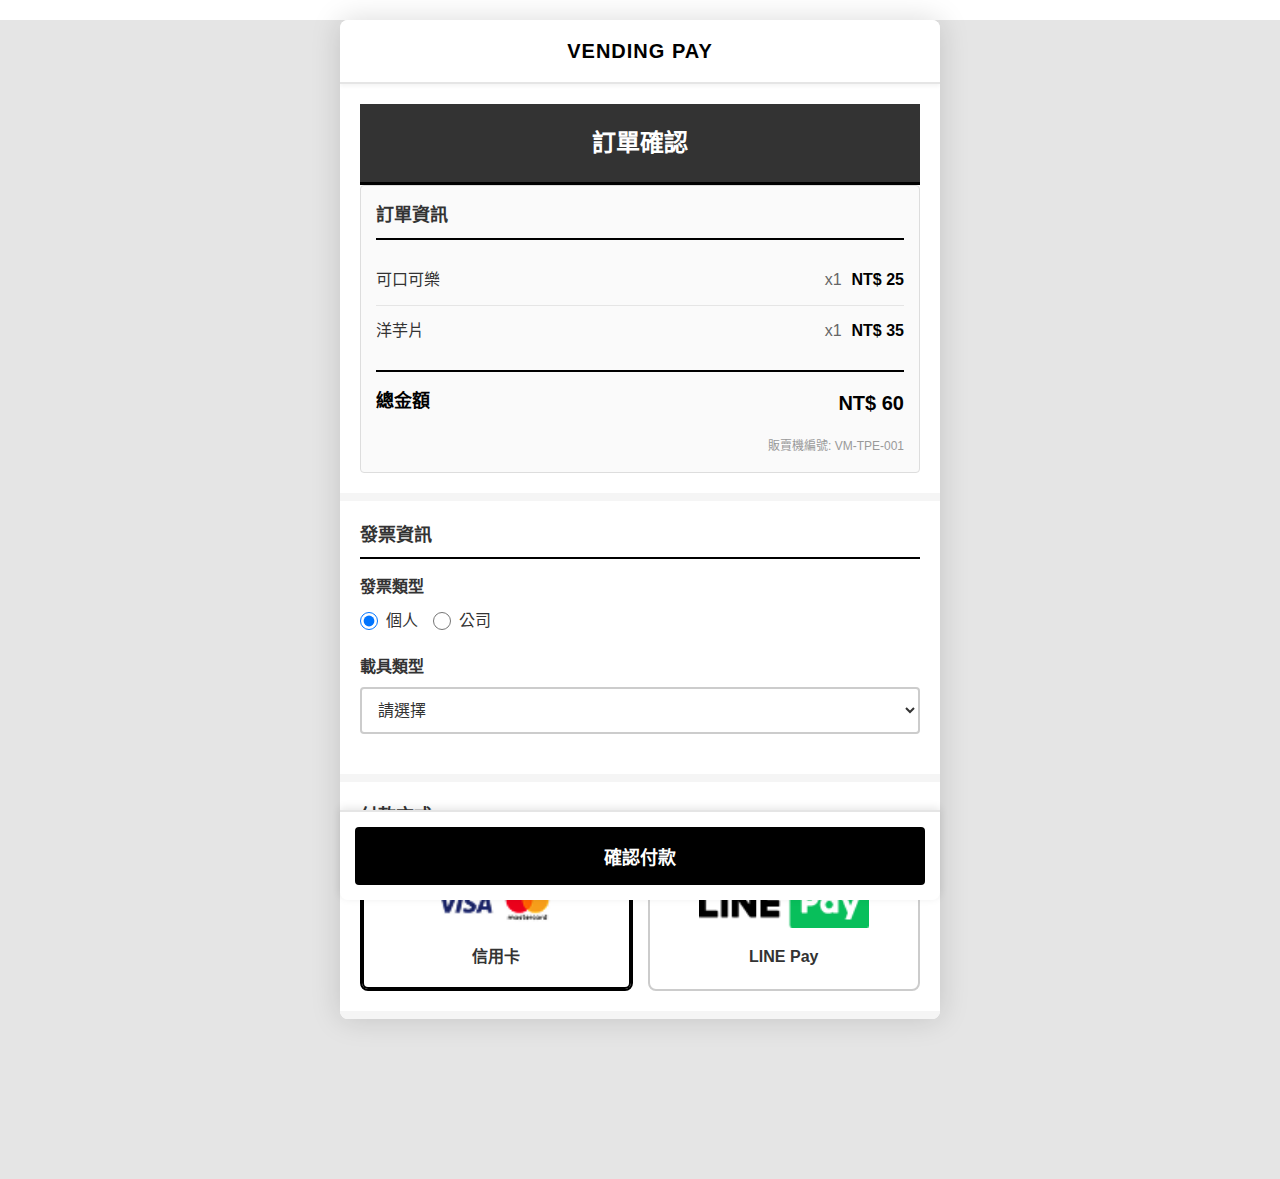
<file: index.html>
<!DOCTYPE html>
<html lang="zh-TW">
<head>
    <meta charset="UTF-8">
    <meta name="viewport" content="width=device-width, initial-scale=1.0">
    <title>訂單確認 - 販賣機付款系統</title>
    <link rel="stylesheet" href="styles.css">
</head>
<body>
    <div class="container">
        <!-- Header -->
        <header class="header">
            <div class="header-logo">VENDING PAY</div>
        </header>

        <!-- 訂單資訊區塊 -->
        <section class="section">
            <h1 class="page-title">訂單確認</h1>

            <div class="order-info">
                <h2 class="section-title">訂單資訊</h2>

                <!-- 商品清單 -->
                <div class="product-list">
                    <div class="product-item">
                        <span class="product-name">可口可樂</span>
                        <span class="product-detail">x1</span>
                        <span class="product-price">NT$ 25</span>
                    </div>
                    <div class="product-item">
                        <span class="product-name">洋芋片</span>
                        <span class="product-detail">x1</span>
                        <span class="product-price">NT$ 35</span>
                    </div>
                </div>

                <!-- 總金額 -->
                <div class="total-amount">
                    <span class="total-label">總金額</span>
                    <span class="total-price">NT$ 60</span>
                </div>

                <!-- 販賣機編號 -->
                <div class="machine-id">販賣機編號: VM-TPE-001</div>
            </div>
        </section>

        <!-- 發票資訊區塊 -->
        <section class="section">
            <h2 class="section-title">發票資訊</h2>

            <div class="form-group">
                <label class="form-label">發票類型</label>
                <div class="radio-group">
                    <label class="radio-label">
                        <input type="radio" name="invoiceType" value="personal" checked>
                        <span>個人</span>
                    </label>
                    <label class="radio-label">
                        <input type="radio" name="invoiceType" value="company">
                        <span>公司</span>
                    </label>
                </div>
            </div>

            <!-- 個人發票選項 -->
            <div id="personalInvoice" class="invoice-options">
                <div class="form-group">
                    <label class="form-label">載具類型</label>
                    <select class="form-select" id="carrierType">
                        <option value="">請選擇</option>
                        <option value="mobile">手機條碼</option>
                        <option value="certificate">自然人憑證</option>
                        <option value="none">不索取</option>
                    </select>
                </div>

                <div class="form-group" id="carrierIdGroup" style="display: none;">
                    <label class="form-label">載具號碼</label>
                    <input type="text" class="form-input" id="carrierId" placeholder="/ABC1234">
                    <div class="error-message" id="carrierIdError"></div>
                </div>

                <div class="form-group" id="donationGroup" style="display: none;">
                    <label class="form-label">捐贈碼（選填）</label>
                    <input type="text" class="form-input" id="donationCode" placeholder="例: 9999">
                    <div class="error-message" id="donationError"></div>
                </div>
            </div>

            <!-- 公司發票選項 -->
            <div id="companyInvoice" class="invoice-options" style="display: none;">
                <div class="form-group">
                    <label class="form-label">統一編號 *</label>
                    <input type="text" class="form-input" id="taxId" placeholder="請輸入8碼統編" maxlength="8">
                    <div class="error-message" id="taxIdError"></div>
                </div>

                <div class="form-group">
                    <label class="form-label">公司抬頭 *</label>
                    <input type="text" class="form-input" id="companyTitle" placeholder="請輸入公司名稱" maxlength="60">
                    <div class="error-message" id="companyTitleError"></div>
                </div>
            </div>
        </section>

        <!-- 付款方式區塊 -->
        <section class="section">
            <h2 class="section-title">付款方式</h2>

            <div class="payment-methods">
                <label class="payment-option">
                    <input type="radio" name="paymentMethod" value="credit" checked>
                    <div class="payment-card">
                        <img src="credit card logo.png" alt="信用卡" class="payment-icon-img">
                        <span>信用卡</span>
                    </div>
                </label>

                <label class="payment-option">
                    <input type="radio" name="paymentMethod" value="linepay">
                    <div class="payment-card">
                        <img src="LINE-Pay(h)_W119_n.png" alt="LINE Pay" class="payment-icon-img">
                        <span>LINE Pay</span>
                    </div>
                </label>
            </div>
        </section>

        <!-- 操作按鈕 -->
        <div class="action-bar">
            <button type="button" class="btn-primary" id="confirmBtn">確認付款</button>
        </div>
    </div>

    <script src="script.js"></script>
</body>
</html>
</file>
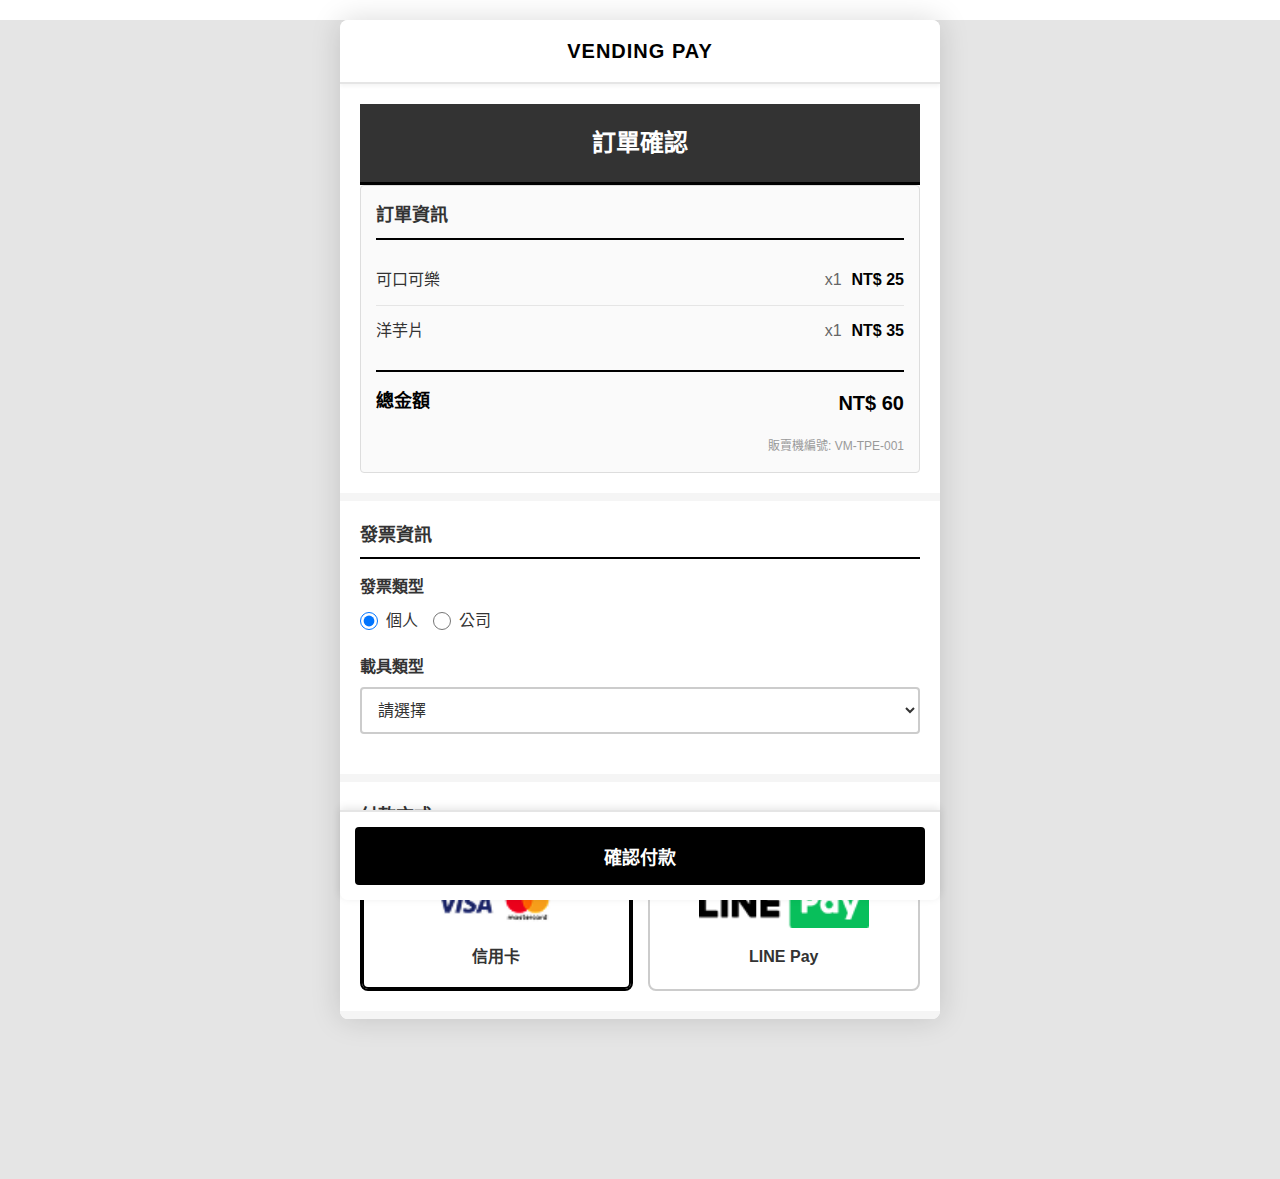
<file: complete.html>
<!DOCTYPE html>
<html lang="zh-TW">
<head>
    <meta charset="UTF-8">
    <meta name="viewport" content="width=device-width, initial-scale=1.0">
    <title>付款結果 - 販賣機付款系統</title>
    <link rel="stylesheet" href="styles.css">
</head>
<body>
    <div class="container">
        <!-- Header -->
        <header class="header">
            <div class="header-logo">VENDING PAY</div>
        </header>

        <div class="result-container" id="resultContainer">
            <!-- 成功狀態 -->
            <div id="successResult" style="display: none;">
                <div class="result-icon success">✓</div>
                <h1 class="result-title">付款成功</h1>

                <div class="result-info">
                    <div class="result-item">
                        <span class="result-label">交易編號</span>
                        <span class="result-value" id="transactionId">TXN20251106001</span>
                    </div>
                    <div class="result-item">
                        <span class="result-label">付款金額</span>
                        <span class="result-value" id="paymentAmount">NT$ 60</span>
                    </div>
                    <div class="result-item">
                        <span class="result-label">付款方式</span>
                        <span class="result-value" id="paymentMethod">信用卡</span>
                    </div>
                    <div class="result-item">
                        <span class="result-label">電子發票</span>
                        <span class="result-value" id="invoiceNumber">AA12345678</span>
                    </div>
                </div>

                <p class="countdown" id="countdown">
                    <strong style="color: #06c755; font-size: 16px;">✓ 交易完成，請從販賣機取貨後關閉此頁面</strong>
                </p>
            </div>

            <!-- 失敗狀態 -->
            <div id="failureResult" style="display: none;">
                <div class="result-icon error">✗</div>
                <h1 class="result-title">付款失敗</h1>

                <div class="result-info">
                    <div class="result-item">
                        <span class="result-label">失敗原因</span>
                        <span class="result-value" id="errorReason">付款授權失敗，請確認卡片資訊</span>
                    </div>
                    <div class="result-item">
                        <span class="result-label">交易編號</span>
                        <span class="result-value" id="failedTransactionId">TXN20251106001</span>
                    </div>
                </div>

                <div class="btn-group">
                    <button type="button" class="btn-secondary" onclick="retryPayment()">重新付款</button>
                    <button type="button" class="btn-secondary" onclick="cancelOrder()">取消訂單</button>
                </div>
            </div>
        </div>
    </div>

    <script src="modal.js"></script>
    <script src="complete.js"></script>
</body>
</html>
</file>
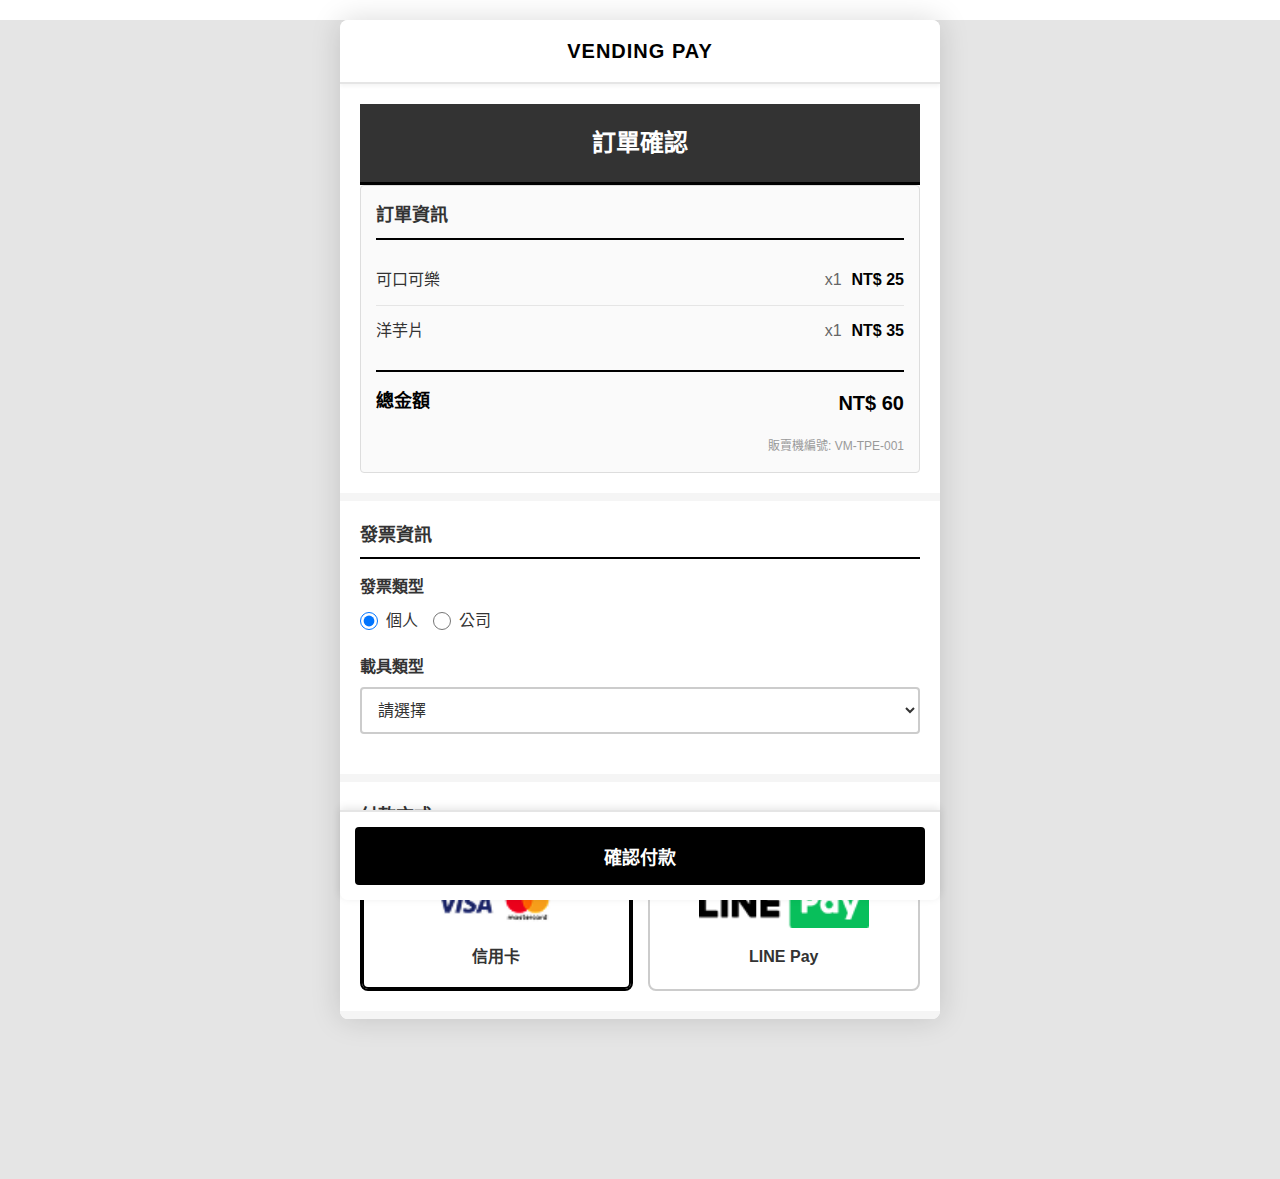
<file: credit-card.html>
<!DOCTYPE html>
<html lang="zh-TW">
<head>
    <meta charset="UTF-8">
    <meta name="viewport" content="width=device-width, initial-scale=1.0">
    <title>信用卡付款 - 販賣機付款系統</title>
    <link rel="stylesheet" href="styles.css">
</head>
<body>
    <div class="container">
        <!-- Header -->
        <header class="header">
            <div class="header-logo">VENDING PAY</div>
        </header>

        <h1 class="page-title">信用卡付款</h1>

        <!-- 訂單摘要 -->
        <section class="section">
            <h2 class="section-title">訂單摘要</h2>
            <div class="order-summary">
                <div class="summary-item">
                    <span class="summary-label">販賣機編號</span>
                    <span class="summary-value" id="machineId">VM-TPE-001</span>
                </div>
                <div class="summary-item">
                    <span class="summary-label">訂單編號</span>
                    <span class="summary-value" id="orderId">TXN20251106001</span>
                </div>
                <div class="summary-item total">
                    <span class="summary-label">付款金額</span>
                    <span class="summary-value" id="totalAmount">NT$ 60</span>
                </div>
            </div>
        </section>

        <!-- 信用卡資訊 -->
        <section class="section">
            <h2 class="section-title">請輸入信用卡資訊</h2>

            <form id="creditCardForm">
                <!-- 卡號 -->
                <div class="form-group">
                    <label class="form-label">卡號 *</label>
                    <input
                        type="text"
                        class="form-input"
                        id="cardNumber"
                        placeholder="1234 5678 9012 3456"
                        maxlength="19"
                        autocomplete="cc-number"
                    >
                    <div class="card-type" id="cardType"></div>
                    <div class="error-message" id="cardNumberError"></div>
                </div>

                <!-- 持卡人姓名 -->
                <div class="form-group">
                    <label class="form-label">持卡人姓名 *</label>
                    <input
                        type="text"
                        class="form-input"
                        id="cardHolder"
                        placeholder="WANG DA MING"
                        autocomplete="cc-name"
                        style="text-transform: uppercase;"
                    >
                    <div class="error-message" id="cardHolderError"></div>
                </div>

                <!-- 有效期限與安全碼 -->
                <div class="form-row">
                    <div class="form-group">
                        <label class="form-label">有效期限 *</label>
                        <input
                            type="text"
                            class="form-input"
                            id="expiryDate"
                            placeholder="MM/YY"
                            maxlength="5"
                            autocomplete="cc-exp"
                        >
                        <div class="error-message" id="expiryDateError"></div>
                    </div>

                    <div class="form-group">
                        <label class="form-label">安全碼 (CVV) *</label>
                        <input
                            type="text"
                            class="form-input"
                            id="cvv"
                            placeholder="123"
                            maxlength="4"
                            autocomplete="cc-csc"
                        >
                        <div class="error-message" id="cvvError"></div>
                    </div>
                </div>

                <!-- 安全提示 -->
                <div class="security-notice">
                    <img src="credit card logo.png" alt="信用卡" class="security-icon-img">
                    <div class="security-text">
                        <strong>安全加密連線</strong>
                        <p>您的卡片資訊將透過 SSL 加密傳輸，符合 PCI-DSS 安全標準</p>
                    </div>
                </div>
            </form>
        </section>

        <!-- 操作按鈕 -->
        <div class="action-bar">
            <button type="button" class="btn-secondary" onclick="goBack()" style="margin-bottom: 10px;">返回</button>
            <button type="button" class="btn-primary" id="submitBtn">確認付款 NT$ <span id="btnAmount">60</span></button>
        </div>
    </div>

    <script src="credit-card.js"></script>
</body>
</html>
</file>
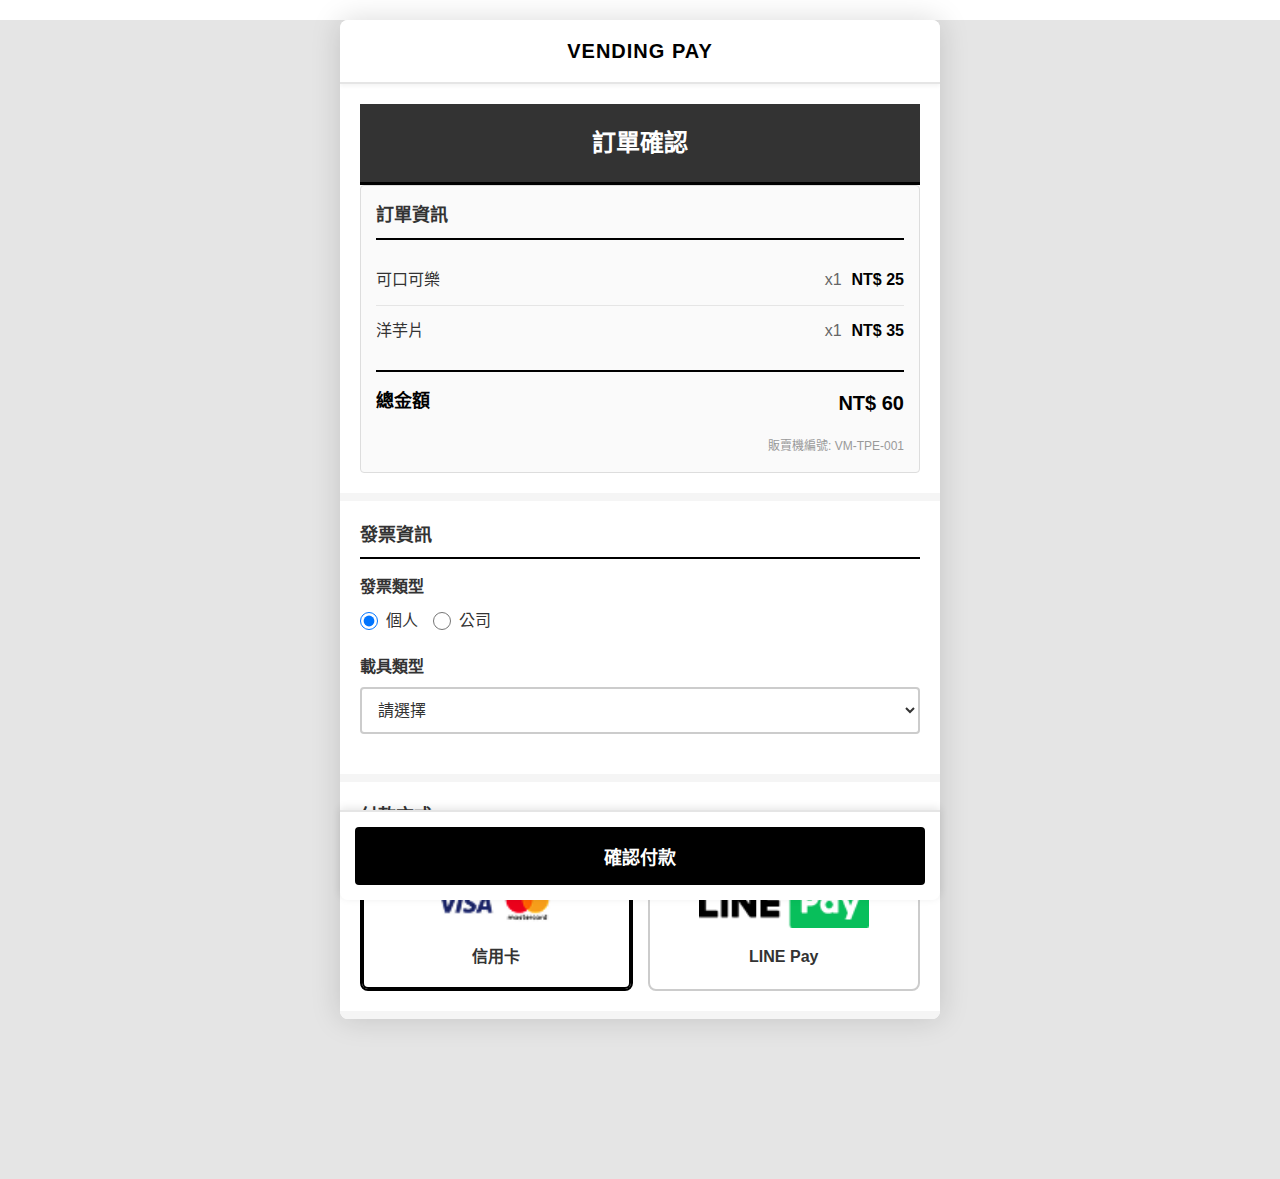
<file: linepay.html>
<!DOCTYPE html>
<html lang="zh-TW">
<head>
    <meta charset="UTF-8">
    <meta name="viewport" content="width=device-width, initial-scale=1.0">
    <title>LINE Pay 付款 - 販賣機付款系統</title>
    <link rel="stylesheet" href="styles.css">
</head>
<body>
    <div class="container">
        <!-- 載入中狀態 -->
        <div class="linepay-container" id="loadingState">
            <img src="LINE-Pay(h)_W119_n.png" alt="LINE Pay" class="linepay-logo-img">
            <h1 class="linepay-title">LINE Pay</h1>
            <p class="linepay-status">正在連接 LINE Pay...</p>
            <div class="loading-spinner"></div>
        </div>

        <!-- 付款確認狀態 -->
        <div class="linepay-container" id="confirmState" style="display: none;">
            <img src="LINE-Pay(h)_W119_n.png" alt="LINE Pay" class="linepay-logo-img">
            <h1 class="linepay-title">LINE Pay</h1>

            <!-- 訂單資訊 -->
            <section class="section linepay-section">
                <h2 class="section-title">訂單資訊</h2>
                <div class="order-summary">
                    <div class="summary-item">
                        <span class="summary-label">訂單編號</span>
                        <span class="summary-value" id="orderId">TXN20251106001</span>
                    </div>
                    <div class="summary-item">
                        <span class="summary-label">販賣機編號</span>
                        <span class="summary-value" id="machineId">VM-TPE-001</span>
                    </div>
                    <div class="summary-item total">
                        <span class="summary-label">付款金額</span>
                        <span class="summary-value" id="totalAmount">NT$ 60</span>
                    </div>
                </div>
            </section>

            <!-- 商品明細 -->
            <section class="section linepay-section">
                <h2 class="section-title">商品明細</h2>
                <div class="product-list" id="productList">
                    <div class="product-item">
                        <span class="product-name">可口可樂</span>
                        <span class="product-detail">x1</span>
                        <span class="product-price">NT$ 25</span>
                    </div>
                    <div class="product-item">
                        <span class="product-name">洋芋片</span>
                        <span class="product-detail">x1</span>
                        <span class="product-price">NT$ 35</span>
                    </div>
                </div>
            </section>

            <!-- LINE Pay 模擬登入/確認 -->
            <section class="section linepay-section">
                <div class="linepay-notice">
                    <p>⚠️ 這是模擬的 LINE Pay 付款頁面</p>
                    <p>實際應用中會轉跳到 LINE Pay 官方頁面</p>
                </div>

                <div class="linepay-actions">
                    <button type="button" class="btn-linepay" id="confirmPayBtn">
                        <img src="LINE-Pay(h)_W119_n.png" alt="LINE Pay" class="linepay-btn-icon">
                        確認付款 NT$ <span id="btnAmount">60</span>
                    </button>
                    <button type="button" class="btn-secondary" onclick="cancelPayment()">取消付款</button>
                </div>
            </section>

            <!-- 倒數計時 -->
            <div class="payment-timer">
                <p>付款剩餘時間: <span id="timer">20:00</span></p>
            </div>
        </div>

        <!-- 處理中狀態 -->
        <div class="linepay-container" id="processingState" style="display: none;">
            <img src="LINE-Pay(h)_W119_n.png" alt="LINE Pay" class="linepay-logo-img">
            <h1 class="linepay-title">LINE Pay</h1>
            <p class="linepay-status">付款處理中...</p>
            <div class="loading-spinner"></div>
            <p class="processing-note">請稍候，正在確認付款結果</p>
        </div>
    </div>

    <script src="modal.js"></script>
    <script src="linepay.js"></script>
</body>
</html>
</file>
<file: styles.css>
/* 基礎設定 */
* {
    margin: 0;
    padding: 0;
    box-sizing: border-box;
}

html {
    background-color: #fff;
}

body {
    font-family: -apple-system, BlinkMacSystemFont, "Segoe UI", "Microsoft JhengHei", sans-serif;
    background-color: #fff;
    color: #333;
    line-height: 1.6;
    padding-bottom: 140px; /* 為固定按鈕預留空間（增加以容納雙按鈕） */
}

.container {
    max-width: 600px;
    margin: 0 auto;
    background-color: #fff;
    min-height: 100vh;
}

/* Header 樣式 */
.header {
    background-color: #fff;
    color: #000;
    padding: 15px 20px;
    display: flex;
    align-items: center;
    justify-content: center;
    border-bottom: 2px solid #e5e5e5;
    position: sticky;
    top: 0;
    z-index: 100;
    box-shadow: 0 2px 4px rgba(0, 0, 0, 0.05);
}

.header-logo {
    font-size: 20px;
    font-weight: 700;
    letter-spacing: 1px;
    color: #000;
}

/* 標題樣式 */
.page-title {
    font-size: 24px;
    font-weight: 700;
    padding: 20px;
    background-color: #333;
    color: #fff;
    text-align: center;
    border-bottom: 3px solid #000;
}

.section-title {
    font-size: 18px;
    font-weight: 600;
    margin-bottom: 15px;
    padding-bottom: 8px;
    border-bottom: 2px solid #000;
}

/* 區塊樣式 */
.section {
    padding: 20px;
    border-bottom: 8px solid #f5f5f5;
}

/* 訂單資訊 */
.order-info {
    background-color: #fafafa;
    padding: 15px;
    border-radius: 4px;
    border: 1px solid #ddd;
}

.product-list {
    margin-bottom: 15px;
}

.product-item {
    display: flex;
    justify-content: space-between;
    align-items: center;
    padding: 12px 0;
    border-bottom: 1px solid #e5e5e5;
}

.product-item:last-child {
    border-bottom: none;
}

.product-name {
    flex: 1;
    font-weight: 500;
    color: #333;
}

.product-detail {
    margin: 0 10px;
    color: #666;
}

.product-price {
    font-weight: 600;
    color: #000;
}

.total-amount {
    display: flex;
    justify-content: space-between;
    padding: 15px 0 10px;
    border-top: 2px solid #000;
    margin-top: 10px;
}

.total-label {
    font-size: 18px;
    font-weight: 700;
    color: #000;
}

.total-price {
    font-size: 20px;
    font-weight: 700;
    color: #000;
}

.machine-id {
    text-align: right;
    font-size: 12px;
    color: #999;
    margin-top: 8px;
}

/* 表單樣式 */
.form-group {
    margin-bottom: 20px;
}

.form-label {
    display: block;
    font-weight: 600;
    margin-bottom: 8px;
    color: #333;
}

.form-input,
.form-select {
    width: 100%;
    padding: 12px;
    font-size: 16px;
    border: 2px solid #ccc;
    border-radius: 4px;
    background-color: #fff;
    color: #333;
    transition: border-color 0.3s;
}

.form-input:focus,
.form-select:focus {
    outline: none;
    border-color: #000;
}

.form-input.error,
.form-select.error {
    border-color: #d00;
}

.error-message {
    color: #d00;
    font-size: 14px;
    margin-top: 5px;
    min-height: 20px;
}

/* 單選按鈕樣式 */
.radio-group {
    display: flex;
    gap: 15px;
}

.radio-label {
    display: flex;
    align-items: center;
    cursor: pointer;
    font-weight: 500;
}

.radio-label input[type="radio"] {
    margin-right: 8px;
    width: 18px;
    height: 18px;
    cursor: pointer;
}

/* 發票選項 */
.invoice-options {
    margin-top: 15px;
}

/* 付款方式 */
.payment-methods {
    display: grid;
    grid-template-columns: 1fr 1fr;
    gap: 15px;
}

.payment-option {
    cursor: pointer;
}

.payment-option input[type="radio"] {
    display: none;
}

.payment-card {
    border: 2px solid #ccc;
    border-radius: 8px;
    padding: 20px;
    text-align: center;
    transition: all 0.3s;
    background-color: #fff;
}

.payment-option input[type="radio"]:checked + .payment-card {
    border-color: #000;
    background-color: #fff;
    box-shadow: 0 0 0 2px #000 inset;
}

.payment-icon {
    font-size: 36px;
    margin-bottom: 8px;
}

.payment-icon-img {
    height: 50px;
    width: auto;
    margin-bottom: 8px;
    object-fit: contain;
}

.payment-card span {
    display: block;
    font-weight: 600;
    color: #333;
}

/* 操作按鈕 */
.action-bar {
    position: fixed;
    bottom: 0;
    left: 0;
    right: 0;
    padding: 15px;
    background-color: #fff;
    border-top: 2px solid #e5e5e5;
    box-shadow: 0 -2px 8px rgba(0, 0, 0, 0.1);
}

.btn-primary {
    width: 100%;
    max-width: 600px;
    margin: 0 auto;
    display: block;
    padding: 16px;
    font-size: 18px;
    font-weight: 700;
    color: #fff;
    background-color: #000;
    border: none;
    border-radius: 4px;
    cursor: pointer;
    transition: background-color 0.3s;
}

.btn-primary:hover {
    background-color: #333;
}

.btn-primary:active {
    background-color: #555;
}

.btn-primary:disabled {
    background-color: #999;
    cursor: not-allowed;
}

/* 付款完成頁樣式 */
.result-container {
    display: flex;
    flex-direction: column;
    align-items: center;
    justify-content: center;
    min-height: calc(100vh - 140px); /* 扣除 header 和底部空間 */
    padding: 40px 20px;
    text-align: center;
}

.result-icon {
    font-size: 80px;
    margin-bottom: 20px;
    text-align: center;
}

.result-icon.success {
    color: #4caf50;
}

.result-icon.error {
    color: #f44336;
}

.result-title {
    font-size: 28px;
    font-weight: 700;
    margin-bottom: 30px;
    color: #333;
    text-align: center;
}

.result-info {
    width: 100%;
    max-width: 400px;
    background-color: #fafafa;
    border: 1px solid #ddd;
    border-radius: 8px;
    padding: 20px;
    margin: 0 auto 30px;
}

.result-item {
    display: flex;
    justify-content: space-between;
    padding: 10px 0;
    border-bottom: 1px solid #e5e5e5;
}

.result-item:last-child {
    border-bottom: none;
}

.result-label {
    color: #666;
    font-weight: 500;
}

.result-value {
    color: #000;
    font-weight: 600;
}

#successResult,
#failureResult {
    display: flex;
    flex-direction: column;
    align-items: center;
    width: 100%;
}

.result-message {
    text-align: center;
    color: #666;
    margin-bottom: 20px;
}

.countdown {
    text-align: center;
    color: #999;
    font-size: 14px;
}

.btn-group {
    display: flex;
    gap: 10px;
    width: 100%;
    max-width: 400px;
    margin: 0 auto;
}

.btn-secondary {
    flex: 1;
    padding: 14px;
    font-size: 16px;
    font-weight: 600;
    color: #333;
    background-color: #fff;
    border: 2px solid #333;
    border-radius: 4px;
    cursor: pointer;
    transition: all 0.3s;
}

.btn-secondary:hover {
    background-color: #f5f5f5;
}

/* 響應式設計 */
@media (max-width: 768px) {
    body {
        background-color: #fff; /* 手機版確保白色背景 */
    }

    .container {
        max-width: 100%;
        min-height: 100vh; /* 確保至少滿版高度 */
    }

    .header {
        padding: 12px 15px;
    }

    .header-logo {
        font-size: 18px;
    }

    .page-title {
        font-size: 20px;
        padding: 16px;
    }

    .section-title {
        font-size: 16px;
    }

    .payment-methods {
        grid-template-columns: 1fr;
    }

    .action-bar {
        padding: 12px;
    }

    .btn-primary {
        font-size: 16px;
        padding: 14px;
    }
}

@media (max-width: 375px) {
    .header-logo {
        font-size: 16px;
    }

    .page-title {
        font-size: 18px;
        padding: 14px;
    }

    .product-item {
        font-size: 14px;
    }

    .total-label,
    .total-price {
        font-size: 16px;
    }

    .form-input,
    .form-select {
        font-size: 14px;
        padding: 10px;
    }
}

/* 平板尺寸 */
@media (min-width: 768px) and (max-width: 1024px) {
    .container {
        max-width: 600px;
        margin: 0 auto;
        box-shadow: 0 0 20px rgba(0, 0, 0, 0.1);
    }

    .action-bar {
        left: 50%;
        transform: translateX(-50%);
        max-width: 600px;
    }
}

/* 桌機尺寸 */
@media (min-width: 1024px) {
    .container {
        margin-top: 20px;
        margin-bottom: 20px;
        box-shadow: 0 0 30px rgba(0, 0, 0, 0.15);
        border-radius: 8px;
        overflow: hidden;
    }

    .action-bar {
        left: 50%;
        transform: translateX(-50%);
        max-width: 600px;
        border-radius: 0 0 8px 8px;
    }

    body {
        background-color: #e5e5e5;
    }
}

/* 信用卡頁面樣式 */
.order-summary {
    background-color: #fafafa;
    border: 1px solid #ddd;
    border-radius: 4px;
    padding: 15px;
}

.summary-item {
    display: flex;
    justify-content: space-between;
    padding: 10px 0;
    border-bottom: 1px solid #e5e5e5;
}

.summary-item:last-child {
    border-bottom: none;
}

.summary-item.total {
    border-top: 2px solid #000;
    margin-top: 5px;
    padding-top: 15px;
    font-weight: 700;
}

.summary-label {
    color: #666;
    font-weight: 500;
}

.summary-value {
    color: #000;
    font-weight: 600;
}

.form-row {
    display: grid;
    grid-template-columns: 1fr 1fr;
    gap: 15px;
}

.card-type {
    margin-top: 5px;
    font-size: 14px;
    color: #666;
    display: none;
}

.security-notice {
    display: flex;
    gap: 12px;
    background-color: #f9f9f9;
    border: 1px solid #ddd;
    border-radius: 4px;
    padding: 15px;
    margin-top: 20px;
}

.security-icon {
    font-size: 24px;
}

.security-icon-img {
    height: 40px;
    width: auto;
    object-fit: contain;
}

.security-text {
    flex: 1;
}

.security-text strong {
    display: block;
    margin-bottom: 5px;
    color: #000;
}

.security-text p {
    font-size: 13px;
    color: #666;
    margin: 0;
}

/* LINE Pay 頁面樣式 */
.linepay-container {
    display: flex;
    flex-direction: column;
    align-items: center;
    justify-content: center;
    padding: 40px 20px;
    width: 100%;
    text-align: center;
}

.linepay-logo {
    font-size: 80px;
    margin-bottom: 10px;
}

.linepay-logo-img {
    height: 80px;
    width: auto;
    margin-bottom: 10px;
    object-fit: contain;
}

.linepay-title {
    font-size: 28px;
    font-weight: 700;
    color: #06c755;
    margin-bottom: 20px;
}

.linepay-status {
    font-size: 16px;
    color: #666;
    margin-bottom: 30px;
}

.loading-spinner {
    width: 40px;
    height: 40px;
    border: 4px solid #f3f3f3;
    border-top: 4px solid #06c755;
    border-radius: 50%;
    animation: spin 1s linear infinite;
    margin: 0 auto;
}

@keyframes spin {
    0% { transform: rotate(0deg); }
    100% { transform: rotate(360deg); }
}

.linepay-section {
    width: 100%;
    max-width: 500px;
    margin: 0 auto;
}

.linepay-notice {
    background-color: #fff9e6;
    border: 1px solid #ffe066;
    border-radius: 4px;
    padding: 15px;
    margin-bottom: 20px;
    text-align: center;
}

.linepay-notice p {
    margin: 5px 0;
    font-size: 14px;
    color: #666;
}

.linepay-actions {
    display: flex;
    flex-direction: column;
    gap: 10px;
    width: 100%;
}

.btn-linepay {
    width: 100%;
    padding: 16px;
    font-size: 18px;
    font-weight: 700;
    color: #fff;
    background-color: #06c755;
    border: none;
    border-radius: 4px;
    cursor: pointer;
    transition: background-color 0.3s;
    display: flex;
    align-items: center;
    justify-content: center;
    gap: 8px;
}

.btn-linepay:hover {
    background-color: #05b34b;
}

.btn-linepay:active {
    background-color: #049f42;
}

.btn-linepay:disabled {
    background-color: #999;
    cursor: not-allowed;
}

.linepay-icon {
    font-size: 24px;
}

.linepay-btn-icon {
    height: 24px;
    width: auto;
    object-fit: contain;
}

.payment-timer {
    margin-top: 30px;
    text-align: center;
    font-size: 14px;
    color: #666;
}

.payment-timer #timer {
    font-weight: 700;
    font-size: 16px;
    color: #000;
}

.processing-note {
    margin-top: 20px;
    font-size: 14px;
    color: #999;
    text-align: center;
}

/* 按鈕組合 */
.action-bar .btn-secondary {
    width: 100%;
    padding: 14px;
    font-size: 16px;
    font-weight: 600;
    color: #333;
    background-color: #fff;
    border: 2px solid #333;
    border-radius: 4px;
    cursor: pointer;
    transition: all 0.3s;
}

.action-bar .btn-secondary:hover {
    background-color: #f5f5f5;
}

/* 自訂彈窗樣式 */
.modal-overlay {
    position: fixed;
    top: 0;
    left: 0;
    right: 0;
    bottom: 0;
    background-color: rgba(0, 0, 0, 0.5);
    display: flex;
    align-items: center;
    justify-content: center;
    z-index: 9999;
    opacity: 0;
    transition: opacity 0.3s ease;
}

.modal-overlay.active {
    opacity: 1;
}

.modal-container {
    background-color: #fff;
    border-radius: 8px;
    box-shadow: 0 4px 20px rgba(0, 0, 0, 0.3);
    width: 90%;
    max-width: 400px;
    overflow: hidden;
    animation: modalSlideIn 0.3s ease;
}

@keyframes modalSlideIn {
    from {
        transform: translateY(-50px);
        opacity: 0;
    }
    to {
        transform: translateY(0);
        opacity: 1;
    }
}

.modal-title {
    padding: 20px;
    background-color: #333;
    color: #fff;
    font-size: 18px;
    font-weight: 700;
    text-align: center;
}

.modal-content {
    padding: 30px 20px;
    font-size: 16px;
    line-height: 1.6;
    color: #333;
    text-align: center;
}

.modal-buttons {
    display: flex;
    gap: 0;
    border-top: 1px solid #e5e5e5;
}

.modal-btn {
    flex: 1;
    padding: 16px;
    font-size: 16px;
    font-weight: 600;
    border: none;
    background-color: #fff;
    cursor: pointer;
    transition: background-color 0.2s;
}

.modal-btn:not(:last-child) {
    border-right: 1px solid #e5e5e5;
}

.modal-btn-secondary {
    color: #666;
}

.modal-btn-secondary:hover {
    background-color: #f5f5f5;
}

.modal-btn-primary {
    color: #000;
    font-weight: 700;
}

.modal-btn-primary:hover {
    background-color: #f5f5f5;
}

.modal-btn:active {
    background-color: #e5e5e5;
}

@media (max-width: 768px) {
    .form-row {
        grid-template-columns: 1fr;
    }

    .linepay-logo {
        font-size: 60px;
    }

    .linepay-logo-img {
        height: 60px;
    }

    .linepay-title {
        font-size: 24px;
    }

    .payment-icon-img {
        height: 40px;
    }

    .security-icon-img {
        height: 32px;
    }

    .modal-container {
        width: 85%;
    }

    .modal-content {
        padding: 25px 15px;
        font-size: 15px;
    }
}
</file>
